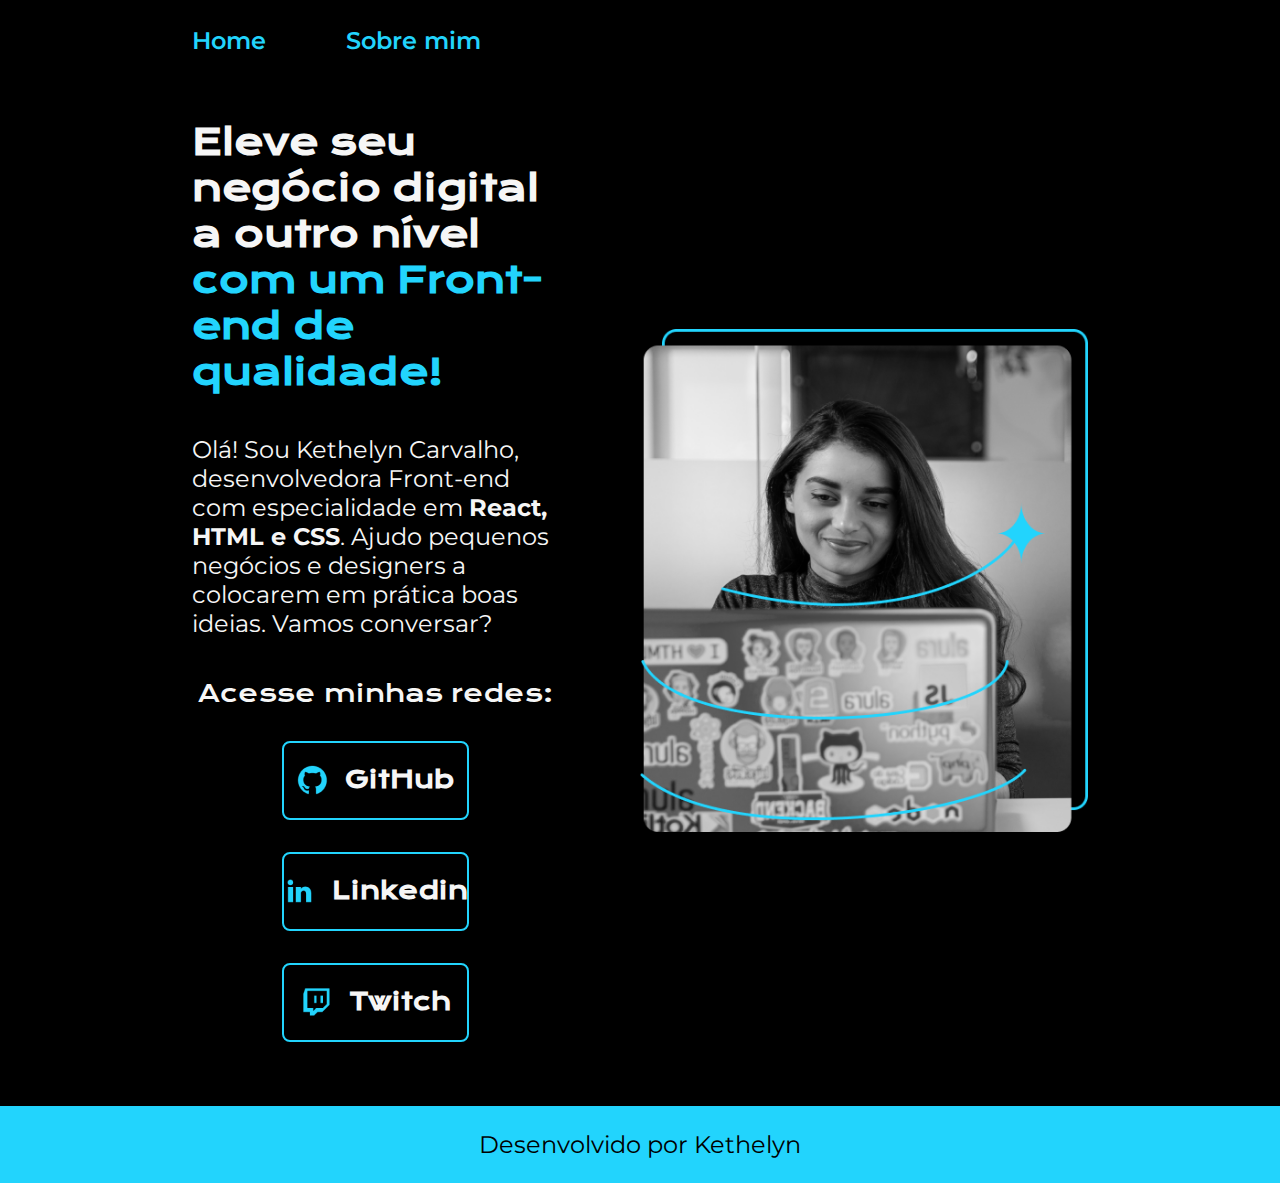
<file: index.html>
<!DOCTYPE html>
<html lang="pt-br">
<head>
        <meta charset="UTF-8"> 
        <meta http-equiv="X-UA-Compatible" content="IE=edge">
        <meta name="viewport" content="width=device-width, initial-scale=1.0">
        <title>Portifolio</title>
        <link rel="stylesheet" href="./style/style.css">
</head>
<body>
    <header class="cabecalho">
        <nav class="cabecalho__menu">
        <a class="cabecalho__menu__link" href="index.html">Home</a>
        <a class="cabecalho__menu__link" href="about.html">Sobre mim</a>
        </nav>
</header>
    <main class="apresentacao">
        <section class="apresentacao__conteudo">
            <h1 class="apresentacao__conteudo__titulo">
            Eleve seu negócio digital a outro nível 
            <strong class="titulo-destaque">com um Front-end de qualidade!
            </strong></h1>
            <p class="apresentacao__conteudo__texto">Olá! Sou Kethelyn Carvalho, desenvolvedora 
            Front-end com especialidade em <strong>React, HTML e
            CSS</strong>. Ajudo pequenos negócios e designers a 
            colocarem em prática boas ideias. Vamos 
            conversar?</p>
            <div class="apresentacao__links">
                <h2 class="apresentacao__links__subtitulo">Acesse minhas redes:</h2>
                <a class="apresentacao__links__navegacao" href="https://github.com/lynsz">  
                    <img src="./assets/github.png">
                    GitHub  
                </a>
                <a class="apresentacao__links__navegacao" href="https://linkedin.com/in/kethelyncarvalho/">
                    <img src="./assets/linkedin.png">
                    Linkedin
                </a> 
                <a class="apresentacao__links__navegacao" href="https://twitch.tv/kethelyncrb">  
                    <img src="./assets/twitch.png">
                    Twitch  
                </a>
            </div>
        </section>
        <img class="apresentacao__imagem " src="/assets/Imagem.png" alt="Foto da Kethelyn Carvalho">
    </main> 
    <footer class="rodape">
        <p>Desenvolvido por Kethelyn</p>
    </footer>
</body>
</html>
</file>
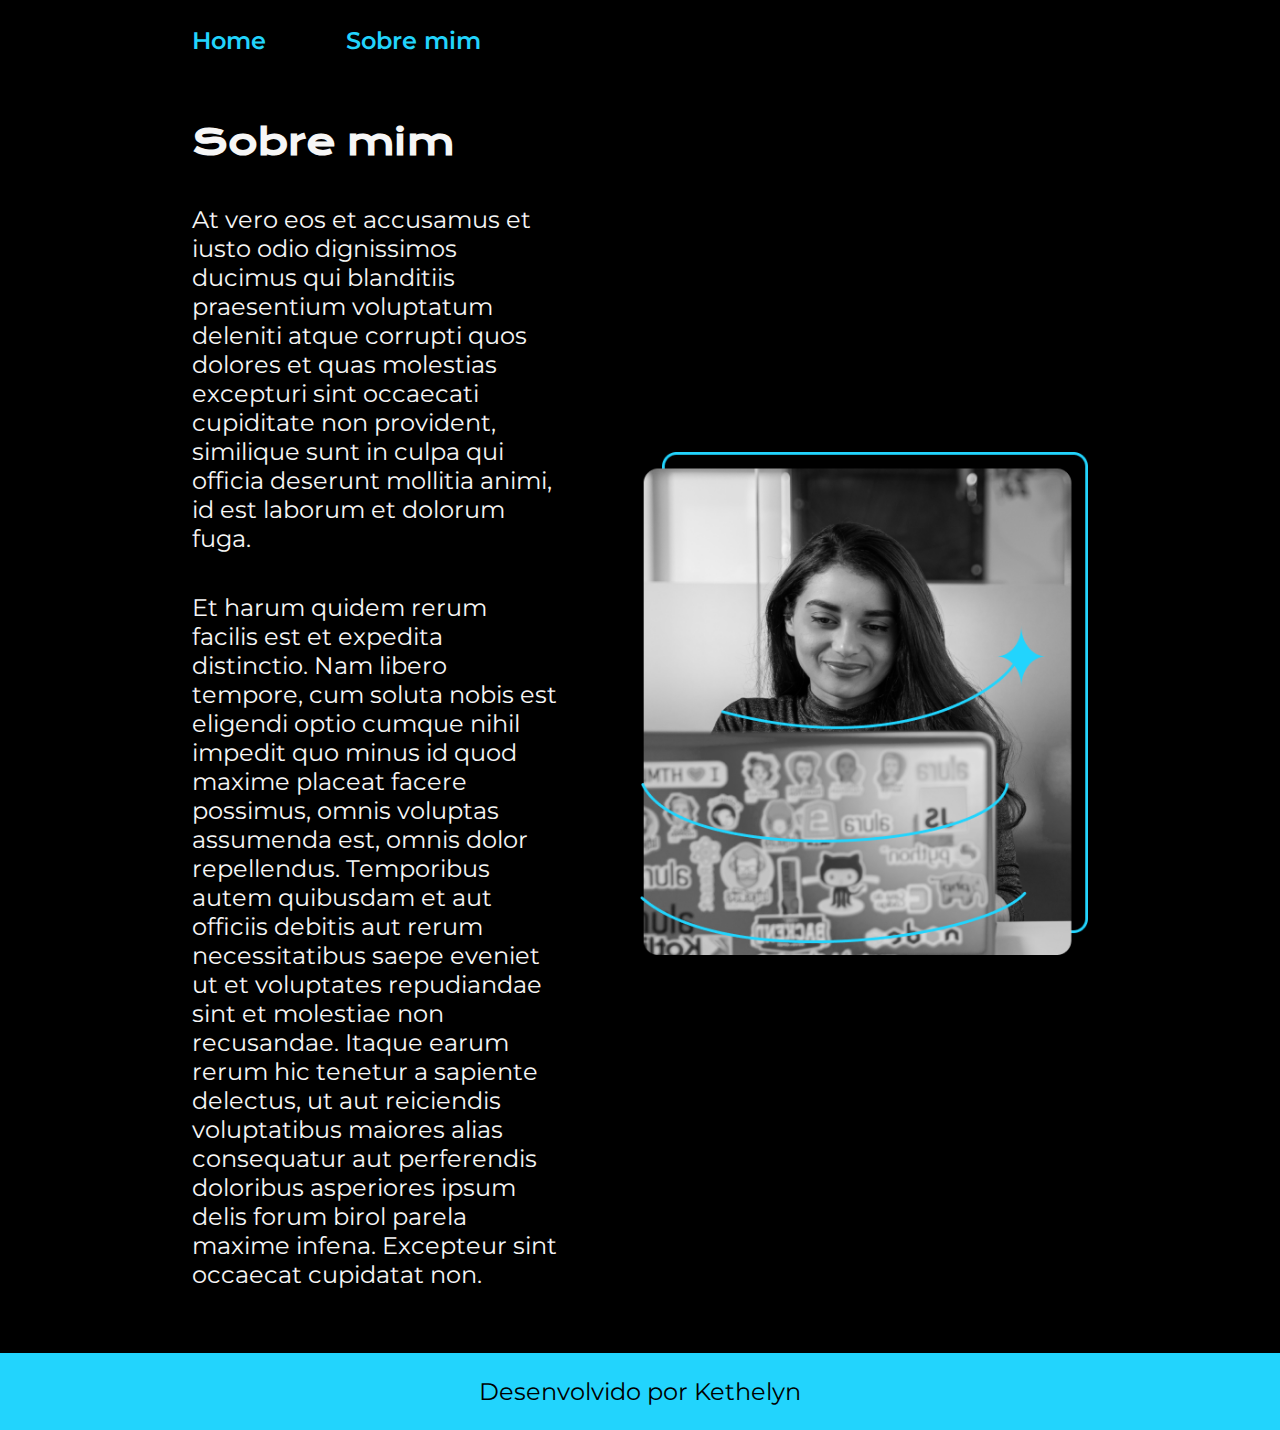
<file: about.html>
<!DOCTYPE html>
<html lang="pt-br">
<head>
    <meta charset="UTF-8">
    <meta http-equiv="X-UA-Compatible" content="IE=edge">
    <meta name="viewport" content="width=device-width, initial-scale=1.0">
    <title>Sobre mim</title>
    <link rel="stylesheet" href="./style/style.css">
</head>

<body>
    <header class="cabecalho">
        <nav class="cabecalho__menu">
            <a class="cabecalho__menu__link" href="index.html">Home</a>
            <a class="cabecalho__menu__link" href="about.html">Sobre mim</a>
        </nav>
    </header>

    <main class="apresentacao">
        <section class="apresentacao__conteudo">
            <h1 class="apresentacao__conteudo__titulo">Sobre mim</h1>
            <p class="apresentacao__conteudo__texto">At vero eos et accusamus et iusto odio dignissimos ducimus qui blanditiis praesentium voluptatum deleniti atque corrupti quos dolores et quas molestias excepturi sint occaecati cupiditate non provident, similique sunt in culpa qui officia deserunt mollitia animi, id est laborum et dolorum fuga.</p>
            <p class="apresentacao__conteudo__texto">Et harum quidem rerum facilis est et expedita distinctio. Nam libero tempore, cum soluta nobis est eligendi optio cumque nihil impedit quo minus id quod maxime placeat facere possimus, omnis voluptas assumenda est, omnis dolor repellendus. Temporibus autem quibusdam et aut officiis debitis aut rerum necessitatibus saepe eveniet ut et voluptates repudiandae sint et molestiae non recusandae. Itaque earum rerum hic tenetur a sapiente delectus, ut aut reiciendis voluptatibus maiores alias consequatur aut perferendis doloribus asperiores ipsum delis forum birol parela maxime infena. Excepteur sint occaecat cupidatat non.
            </p>
        </section>
        <img class="apresentacao__imagem " src="./assets/Imagem.png" alt="Foto da Kethelyn Carvalho">
    </main>

    <footer class="rodape">
        <p>Desenvolvido por Kethelyn</p>
    </footer>
</body>
</html>
</file>
<file: style/style.css>
@import url('https://fonts.googleapis.com/css2?family=Krona+One&display=swap');
@import url('https://fonts.googleapis.com/css2?family=Krona+One&family=Montserrat:ital@0;1&display=swap');
@import url('https://fonts.googleapis.com/css2?family=Montserrat:ital,wght@0,100..900;1,100..900&display=swap');

:root {
    --cor-primaria:#000000;
    --cor-secundaria:#f6f6f6;
    --cor-terciaria:#22d4fd;
    --cor-hover: #272727;

    --font-primaria: "Krona One", sans-serif;
    --font-secundaria: 'Montserrat' , sans-serif;
}

* {
    margin:0;
    padding:0;
}

body {
    box-sizing: border-box;
    background-color: var(--cor-primaria);
    color: var(--cor-secundaria);
}

.cabecalho {
    padding: 2% 0% 0% 15%;

}
.cabecalho__menu {
    display: flex;
    gap: 80px;
}

.cabecalho__menu__link {
    font-family: var(--font-secundaria);
    font-size: 1.5rem;
    font-weight: 600;
    color:var(--cor-terciaria);
    text-decoration: none;

}

.apresentacao {
    padding: 5% 15%;
    display: flex;
    align-items: center;
    justify-content:space-between;
    gap: 82px;
}

.apresentacao__conteudo {
    width: 50%;
    display: flex;
    flex-direction: column;
    gap: 40px;
}

.apresentacao__conteudo__titulo {
    font-size: 2.25rem;
    font-family: var(--font-primaria)
}

.titulo-destaque {
    color: var(--cor-terciaria); 
}

.apresentacao__conteudo__texto {
    font-size: 1.5rem;
    font-family: var(--font-secundaria);
}

.apresentacao__links {
    display: flex;
    flex-direction: column;
    justify-content: space-between;
    align-items: center;
    gap: 32px;
}

.apresentacao__links__subtitulo {
    font-family: var(--font-primaria);
    font-weight: 400;
    font-size: 1.5rem;
}

.apresentacao__links__navegacao {
    display: flex;
    justify-content: center;
    gap: 16px;
    border: 2px solid var(--cor-terciaria);
    width: 50%;
    text-align: center;
    border-radius: 8px;
    font-size: 1.5rem;
    font-weight: 600;
    padding: 21.5px 0;
    text-decoration: none;
    color: var(--cor-secundaria);
    font-family: var(--font-primaria);
}

.apresentacao__links__links:hover {
    background-color: var(--cor-hover);
}

.apresentacao__imagem {
    width: 50%;
}

.rodape {
    color: var(--cor-primaria);
    background-color: var(--cor-terciaria);
    text-align: center;
    font-size: 1.5rem;
    padding: 24px 0;
    font-family:var(--font-secundaria);
}

@media (max-width: 1200px) {
    .cabecalho {
        padding: 10%;
    }
    
    .cabecalho__menu {
        justify-content: center;
    }

    .apresentacao {
        flex-direction: column-reverse;
        padding: 5%;
    }

    .apresentacao__conteudo {
        width: auto;
    }
}
</file>
